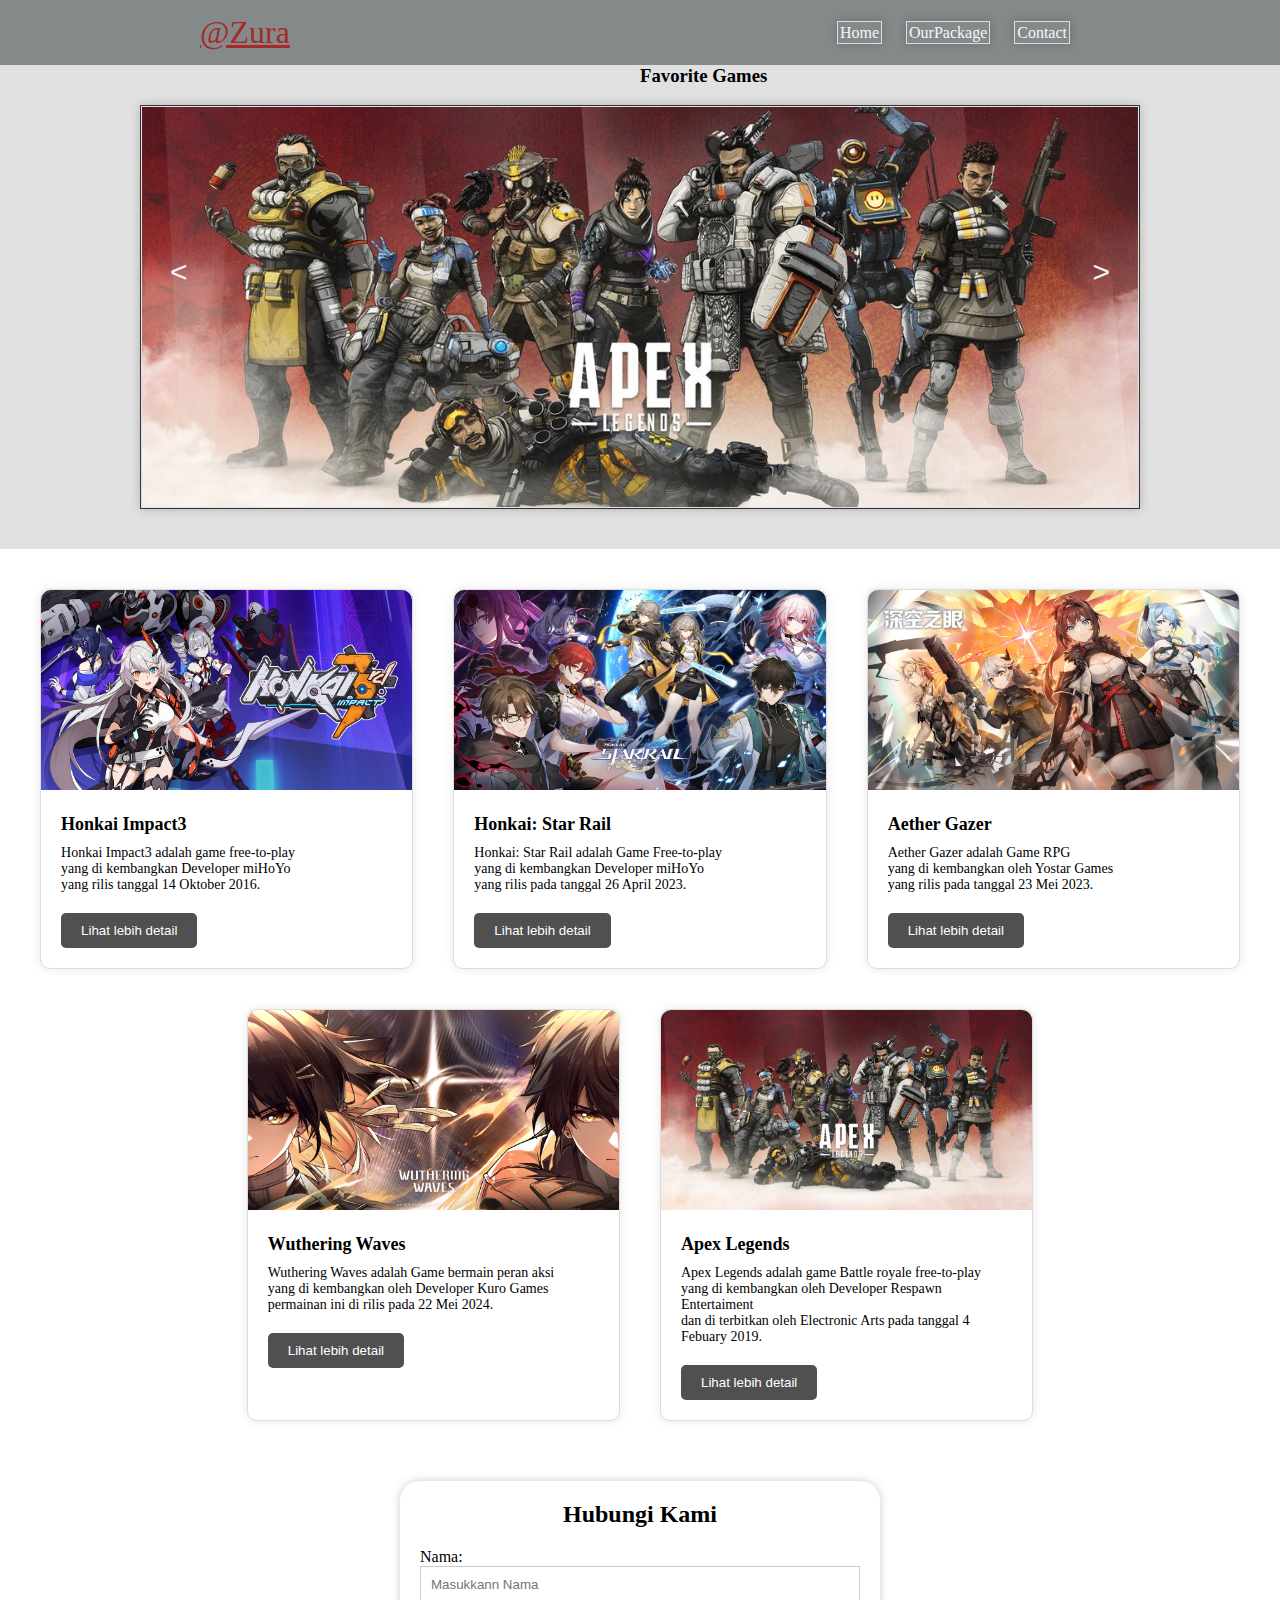
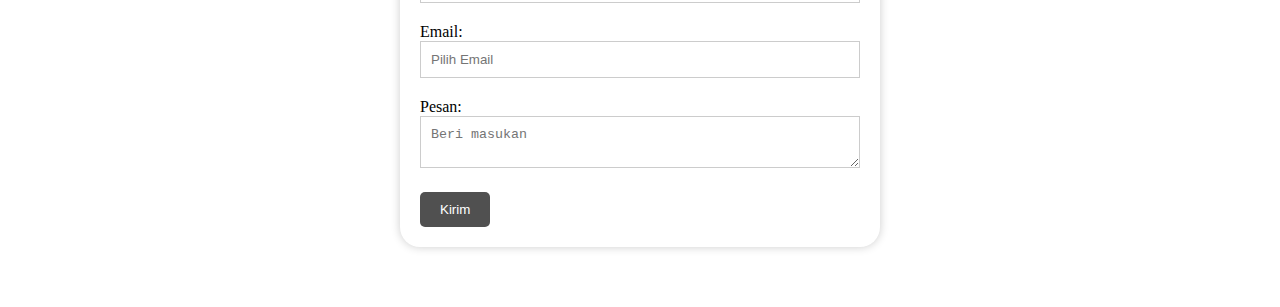
<file: index.html>
<!DOCTYPE html>
<html lang="en">

<head>
    <meta charset="UTF-8">
    <meta name="viewport" content="width=device-width, initial-scale=1.0">
    <title>Navbar Responsive</title>
    <link rel="stylesheet" href="css/style.css" />
    <link rel="stylesheet" href="https://cdnjs.cloudflare.com/ajax/libs/font-awesome/4.7.0/css/font-awesome.css"
        integrity="sha512-5A8nwdMOWrSz20fDsjczgUidUBR8liPYU+WymTZP1lmY9G6Oc7HlZv156XqnsgNUzTyMefFTcsFH/tnJE/+xBg=="
        crossorigin="anonymous" referrerpolicy="no-referrer" />
</head>

<body>
    <header class="header">
        <a href="#" class="logo">@Zura</a>
        <nav class="navigasi">
            <ul>
                <li><a href="#home">Home</a></li>
                <li><a href="#our">OurPackage</a></li>
                <li><a href="#contact">Contact</a></li>
            </ul>
        </nav>
    </header>

    <main class="main-content" id="home">
        <h3 class="judul1">Favorite Games</h3>
        <div class="carousel-container">
            <div class="carousel-border">
                <div class="carousel">
                    <div class="gambar-carousel active">
                        <img src="assets/Assets/apex.jpg" alt="Image 1" class="card1">
                    </div>
                    <div class="gambar-carousel">
                        <img src="assets/Assets/hi3.jpg" alt="Image 2">
                    </div>
                    <div class="gambar-carousel">
                        <img src="assets/Assets/wuwa.png" alt="Image 3">
                    </div>
                    <!-- Add more items as needed -->
                </div>
                <div class="carousel-nav">
                    <button class="kiri"><</button>
                    <button class="kanan">></button>
                </div>
            </div>
        </div>
    </main>

    <section class="card-list" id="our">
        <div class="card">
            <img src="assets/Assets2/hi3.png" alt="Image 1">
            <div class="card-content">
                <h2>Honkai Impact3</h2>
                <p>Honkai Impact3 adalah game free-to-play<br>
                    yang di kembangkan Developer miHoYo<br>
                    yang rilis tanggal 14 Oktober 2016.</p>
                <button class="button-card"><a href="https://honkaiimpact3.hoyoverse.com/" target="_blank">Lihat lebih
                        detail</a></button>
            </div>
        </div>
        <div class="card">
            <img src="assets/Assets2/hsr.png" alt="Image 2">
            <div class="card-content">
                <h2>Honkai: Star Rail</h2>
                <p>Honkai: Star Rail adalah Game Free-to-play<br>
                    yang di kembangkan Developer miHoYo<br>
                    yang rilis pada tanggal 26 April 2023.</p>
                <button class="button-card"><a href="https://hsr.hoyoverse.com/en-us/" target="_blank">Lihat lebih
                        detail</a></button>
            </div>
        </div>
        <div class="card">
            <img src="assets/Assets2/AG.png" alt="Image 3">
            <div class="card-content">
                <h2>Aether Gazer</h2>
                <p>Aether Gazer adalah Game RPG<br>
                    yang di kembangkan oleh Yostar Games<br>
                    yang rilis pada tanggal 23 Mei 2023.</p>
                <button class="button-card"><a href="https://aethergazer.com/en/" target="_blank">Lihat lebih
                        detail</a></button>
            </div>
        </div>
        <div class="card">
            <img src="assets/Assets2/wuwa.png" alt="Image 4">
            <div class="card-content">
                <h2>Wuthering Waves</h2>
                <p>Wuthering Waves adalah Game bermain peran aksi<br>
                    yang di kembangkan oleh Developer Kuro Games<br>
                    permainan ini di rilis pada 22 Mei 2024.</p>
                <button class="button-card"><a href="">Lihat lebih detail</a></button>
            </div>
        </div>
        <div class="card">
            <img src="assets/Assets2/apex.png" alt="Image 5">
            <div class="card-content">
                <h2>Apex Legends</h2>
                <p>Apex Legends adalah game Battle royale free-to-play<br>
                    yang di kembangkan oleh Developer Respawn Entertaiment<br>
                    dan di terbitkan oleh Electronic Arts pada tanggal 4 Febuary 2019.</p>
                <button class="button-card"><a href="https://www.ea.com/games/apex-legends/apex-legends"
                        target="_blank">Lihat lebih detail</a></button>
            </div>
        </div>
        <form>
            <div class="contact-container">
                <div class="contact-border">
                    <h2>Hubungi Kami</h2>
                    <form id="contact-form">
                        <label>Nama:</label>
                        <input type="text" name="nama" id="contact" required placeholder="Masukkann Nama">
                        <label>Email:</label>
                        <input type="email" name="email" id="email" required placeholder="Pilih Email">
                        <label>Pesan:</label>
                        <textarea name="pesan" id="pesan" required placeholder="Beri masukan"></textarea>
                        <button id="submit-btn">Kirim</button>
                    </form>
                </div>
            </div>
        </form>
        <script src="/js/script.js"></script>
</body>

</html>
</file>
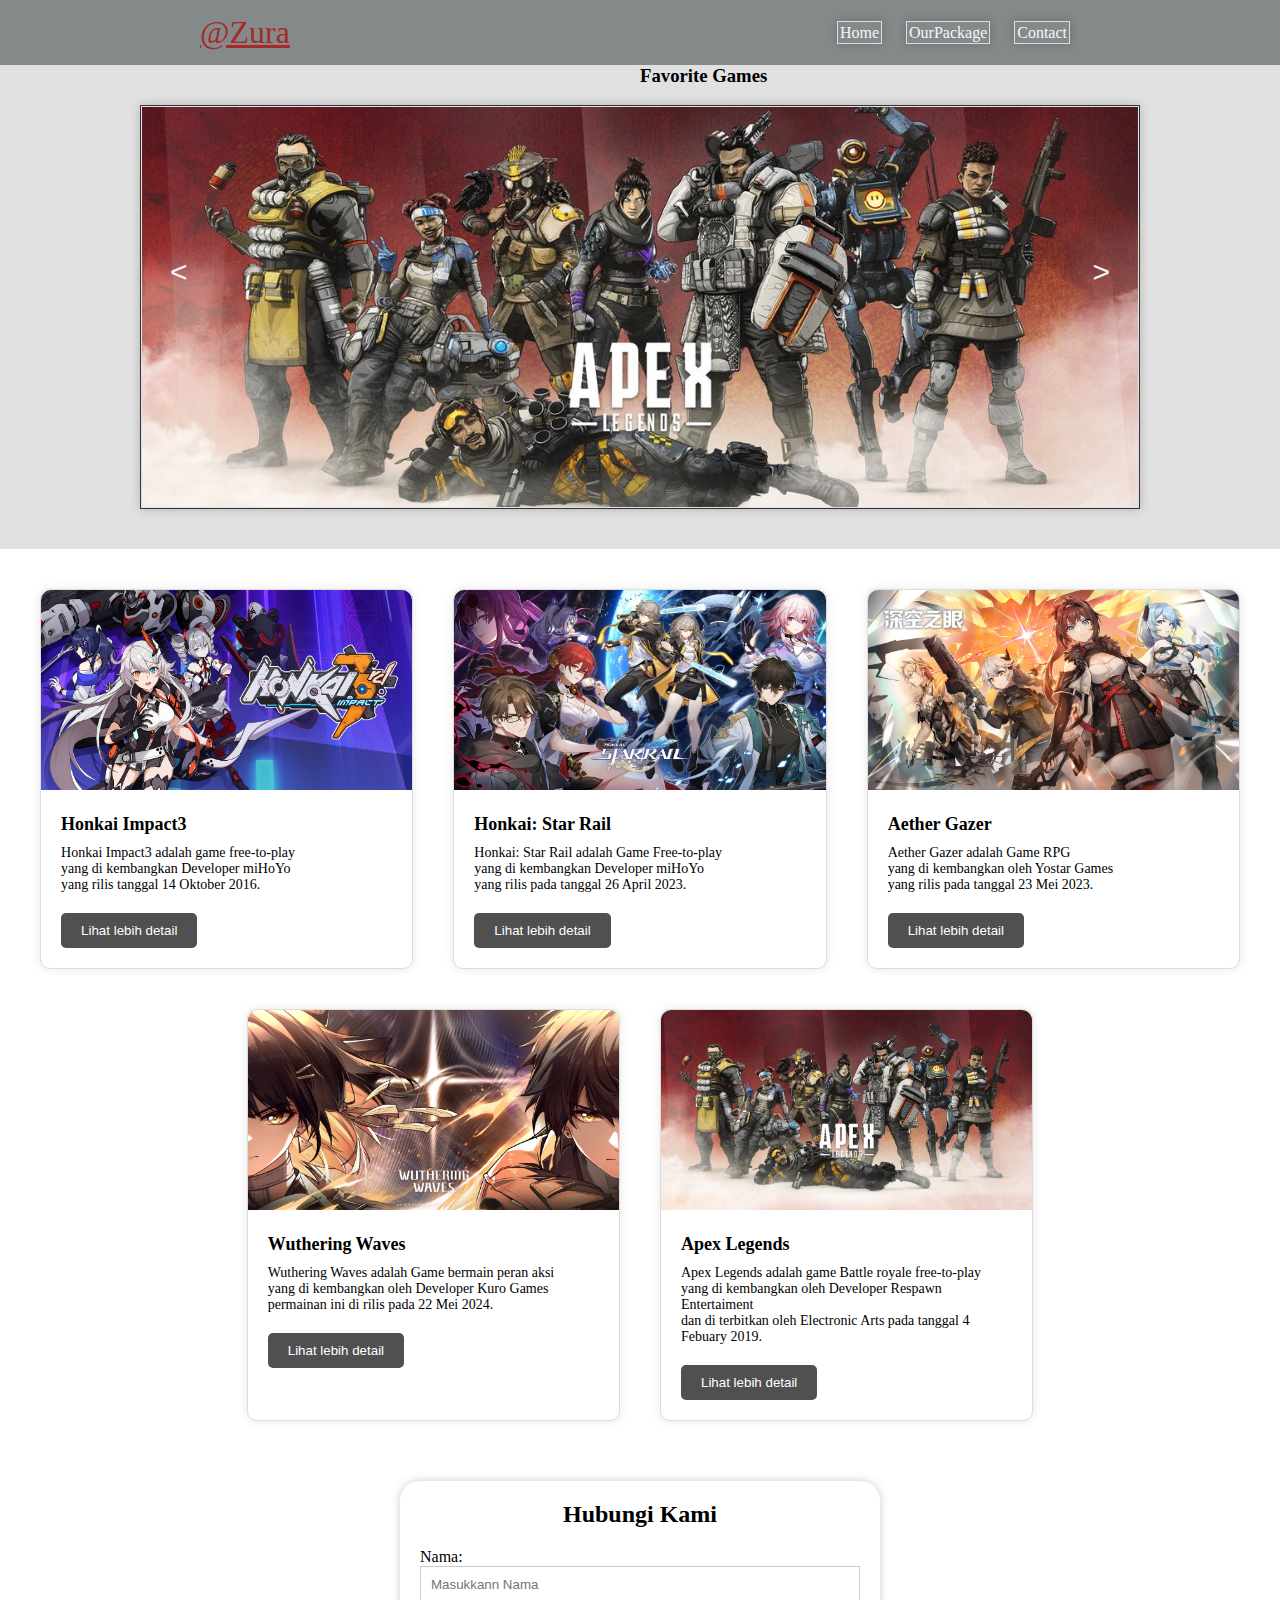
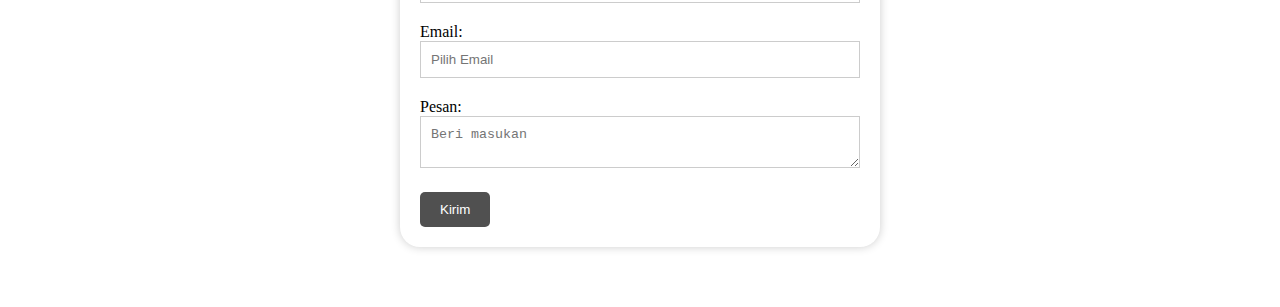
<file: docs/index.html>
<!DOCTYPE html>
<html lang="en">

<head>
    <meta charset="UTF-8">
    <meta name="viewport" content="width=device-width, initial-scale=1.0">
    <title>Navbar Responsive</title>
    <link rel="stylesheet" href="css/style.css" />
    <link rel="stylesheet" href="https://cdnjs.cloudflare.com/ajax/libs/font-awesome/4.7.0/css/font-awesome.css"
        integrity="sha512-5A8nwdMOWrSz20fDsjczgUidUBR8liPYU+WymTZP1lmY9G6Oc7HlZv156XqnsgNUzTyMefFTcsFH/tnJE/+xBg=="
        crossorigin="anonymous" referrerpolicy="no-referrer" />
</head>

<body>
    <header class="header">
        <a href="#" class="logo">@Zura</a>
        <nav class="navigasi">
            <ul>
                <li><a href="#home">Home</a></li>
                <li><a href="#our">OurPackage</a></li>
                <li><a href="#contact">Contact</a></li>
            </ul>
        </nav>
    </header>

    <main class="main-content" id="home">
        <h3 class="judul1">Favorite Games</h3>
        <div class="carousel-container">
            <div class="carousel-border">
                <div class="carousel">
                    <div class="gambar-carousel active">
                        <img src="assets/Assets/apex.jpg" alt="Image 1" class="card1">
                    </div>
                    <div class="gambar-carousel">
                        <img src="assets/Assets/hi3.jpg" alt="Image 2">
                    </div>
                    <div class="gambar-carousel">
                        <img src="assets/Assets/wuwa.png" alt="Image 3">
                    </div>
                    <!-- Add more items as needed -->
                </div>
                <div class="carousel-nav">
                    <button class="kiri"><</button>
                    <button class="kanan">></button>
                </div>
            </div>
        </div>
    </main>

    <section class="card-list" id="our">
        <div class="card">
            <img src="assets/Assets2/hi3.png" alt="Image 1">
            <div class="card-content">
                <h2>Honkai Impact3</h2>
                <p>Honkai Impact3 adalah game free-to-play<br>
                    yang di kembangkan Developer miHoYo<br>
                    yang rilis tanggal 14 Oktober 2016.</p>
                <button class="button-card"><a href="https://honkaiimpact3.hoyoverse.com/" target="_blank">Lihat lebih
                        detail</a></button>
            </div>
        </div>
        <div class="card">
            <img src="assets/Assets2/hsr.png" alt="Image 2">
            <div class="card-content">
                <h2>Honkai: Star Rail</h2>
                <p>Honkai: Star Rail adalah Game Free-to-play<br>
                    yang di kembangkan Developer miHoYo<br>
                    yang rilis pada tanggal 26 April 2023.</p>
                <button class="button-card"><a href="https://hsr.hoyoverse.com/en-us/" target="_blank">Lihat lebih
                        detail</a></button>
            </div>
        </div>
        <div class="card">
            <img src="assets/Assets2/AG.png" alt="Image 3">
            <div class="card-content">
                <h2>Aether Gazer</h2>
                <p>Aether Gazer adalah Game RPG<br>
                    yang di kembangkan oleh Yostar Games<br>
                    yang rilis pada tanggal 23 Mei 2023.</p>
                <button class="button-card"><a href="https://aethergazer.com/en/" target="_blank">Lihat lebih
                        detail</a></button>
            </div>
        </div>
        <div class="card">
            <img src="assets/Assets2/wuwa.png" alt="Image 4">
            <div class="card-content">
                <h2>Wuthering Waves</h2>
                <p>Wuthering Waves adalah Game bermain peran aksi<br>
                    yang di kembangkan oleh Developer Kuro Games<br>
                    permainan ini di rilis pada 22 Mei 2024.</p>
                <button class="button-card"><a href="">Lihat lebih detail</a></button>
            </div>
        </div>
        <div class="card">
            <img src="assets/Assets2/apex.png" alt="Image 5">
            <div class="card-content">
                <h2>Apex Legends</h2>
                <p>Apex Legends adalah game Battle royale free-to-play<br>
                    yang di kembangkan oleh Developer Respawn Entertaiment<br>
                    dan di terbitkan oleh Electronic Arts pada tanggal 4 Febuary 2019.</p>
                <button class="button-card"><a href="https://www.ea.com/games/apex-legends/apex-legends"
                        target="_blank">Lihat lebih detail</a></button>
            </div>
        </div>
        <form>
            <div class="contact-container">
                <div class="contact-border">
                    <h2>Hubungi Kami</h2>
                    <form id="contact-form">
                        <label>Nama:</label>
                        <input type="text" name="nama" id="contact" required placeholder="Masukkann Nama">
                        <label>Email:</label>
                        <input type="email" name="email" id="email" required placeholder="Pilih Email">
                        <label>Pesan:</label>
                        <textarea name="pesan" id="pesan" required placeholder="Beri masukan"></textarea>
                        <button id="submit-btn">Kirim</button>
                    </form>
                </div>
            </div>
        </form>
        <script src="js/script.js"></script>
</body>

</html>
</file>
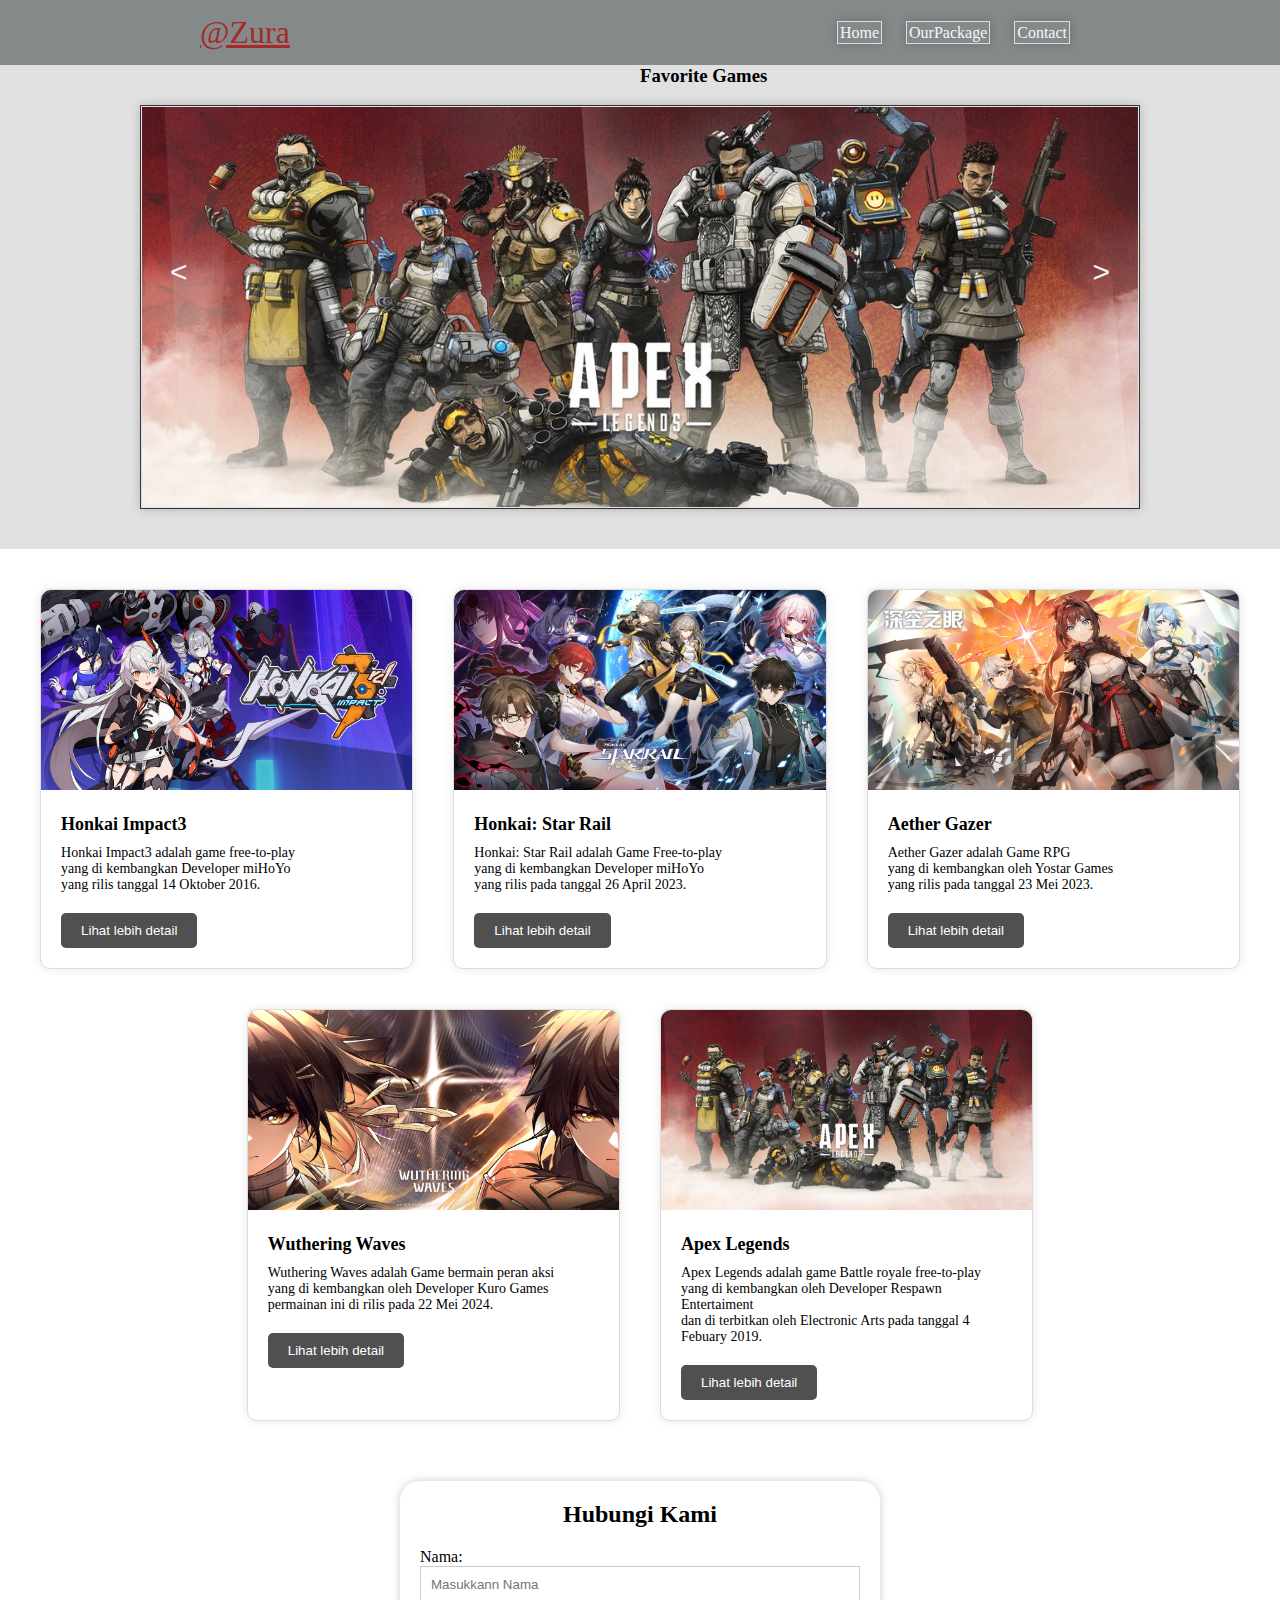
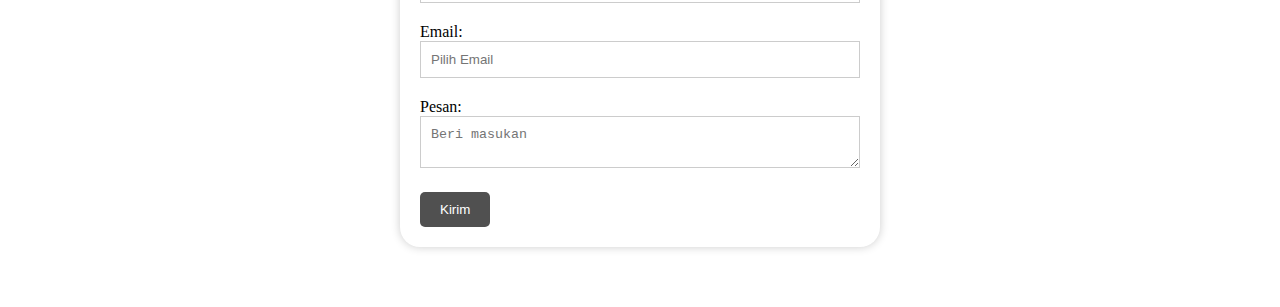
<file: html/index.html>
<!DOCTYPE html>
<html lang="en">

<head>
    <meta charset="UTF-8">
    <meta name="viewport" content="width=device-width, initial-scale=1.0">
    <title>Navbar Responsive</title>
    <link rel="stylesheet" href="/css/style.css" />
    <link rel="stylesheet" href="https://cdnjs.cloudflare.com/ajax/libs/font-awesome/4.7.0/css/font-awesome.css"
        integrity="sha512-5A8nwdMOWrSz20fDsjczgUidUBR8liPYU+WymTZP1lmY9G6Oc7HlZv156XqnsgNUzTyMefFTcsFH/tnJE/+xBg=="
        crossorigin="anonymous" referrerpolicy="no-referrer" />
</head>

<body>
    <header class="header">
        <a href="#" class="logo">@Zura</a>
        <nav class="navigasi">
            <ul>
                <li><a href="#home">Home</a></li>
                <li><a href="#our">OurPackage</a></li>
                <li><a href="#contact">Contact</a></li>
            </ul>
        </nav>
    </header>

    <main class="main-content" id="home">
        <h3 class="judul1">Favorite Games</h3>
        <div class="carousel-container">
            <div class="carousel-border">
                <div class="carousel">
                    <div class="gambar-carousel active">
                        <img src="/assets/Assets/apex.jpg" alt="Image 1" class="card1">
                    </div>
                    <div class="gambar-carousel">
                        <img src="/assets/Assets/hi3.jpg" alt="Image 2">
                    </div>
                    <div class="gambar-carousel">
                        <img src="/assets/Assets/wuwa.png" alt="Image 3">
                    </div>
                    <!-- Add more items as needed -->
                </div>
                <div class="carousel-nav">
                    <button class="kiri"><</button>
                    <button class="kanan">></button>
                </div>
            </div>
        </div>
    </main>

    <section class="card-list" id="our">
        <div class="card">
            <img src="/assets/Assets2/hi3.png" alt="Image 1">
            <div class="card-content">
                <h2>Honkai Impact3</h2>
                <p>Honkai Impact3 adalah game free-to-play<br>
                    yang di kembangkan Developer miHoYo<br>
                    yang rilis tanggal 14 Oktober 2016.</p>
                <button class="button-card"><a href="https://honkaiimpact3.hoyoverse.com/" target="_blank">Lihat lebih
                        detail</a></button>
            </div>
        </div>
        <div class="card">
            <img src="/assets/Assets2/hsr.png" alt="Image 2">
            <div class="card-content">
                <h2>Honkai: Star Rail</h2>
                <p>Honkai: Star Rail adalah Game Free-to-play<br>
                    yang di kembangkan Developer miHoYo<br>
                    yang rilis pada tanggal 26 April 2023.</p>
                <button class="button-card"><a href="https://hsr.hoyoverse.com/en-us/" target="_blank">Lihat lebih
                        detail</a></button>
            </div>
        </div>
        <div class="card">
            <img src="/assets/Assets2/AG.png" alt="Image 3">
            <div class="card-content">
                <h2>Aether Gazer</h2>
                <p>Aether Gazer adalah Game RPG<br>
                    yang di kembangkan oleh Yostar Games<br>
                    yang rilis pada tanggal 23 Mei 2023.</p>
                <button class="button-card"><a href="https://aethergazer.com/en/" target="_blank">Lihat lebih
                        detail</a></button>
            </div>
        </div>
        <div class="card">
            <img src="/assets/Assets2/wuwa.png" alt="Image 4">
            <div class="card-content">
                <h2>Wuthering Waves</h2>
                <p>Wuthering Waves adalah Game bermain peran aksi<br>
                    yang di kembangkan oleh Developer Kuro Games<br>
                    permainan ini di rilis pada 22 Mei 2024.</p>
                <button class="button-card"><a href="">Lihat lebih detail</a></button>
            </div>
        </div>
        <div class="card">
            <img src="/assets/Assets2/apex.png" alt="Image 5">
            <div class="card-content">
                <h2>Apex Legends</h2>
                <p>Apex Legends adalah game Battle royale free-to-play<br>
                    yang di kembangkan oleh Developer Respawn Entertaiment<br>
                    dan di terbitkan oleh Electronic Arts pada tanggal 4 Febuary 2019.</p>
                <button class="button-card"><a href="https://www.ea.com/games/apex-legends/apex-legends"
                        target="_blank">Lihat lebih detail</a></button>
            </div>
        </div>
        <form>
            <div class="contact-container">
                <div class="contact-border">
                    <h2>Hubungi Kami</h2>
                    <form id="contact-form">
                        <label>Nama:</label>
                        <input type="text" name="nama" id="contact" required placeholder="Masukkann Nama">
                        <label>Email:</label>
                        <input type="email" name="email" id="email" required placeholder="Pilih Email">
                        <label>Pesan:</label>
                        <textarea name="pesan" id="pesan" required placeholder="Beri masukan"></textarea>
                        <button id="submit-btn">Kirim</button>
                    </form>
                </div>
            </div>
        </form>
        <script src="/js/script.js"></script>
</body>

</html>
</file>
<file: css/style.css>
*{
    margin: 0;
    padding: 0;
    box-sizing: border-box;
}

/*header navigasi*/
.header {
    display: flex;
    justify-content:space-between;
    position: sticky;
    align-items: center;
    max-width: 100%;
    height: 65px;
    background-color: rgba(92, 99, 99, 0.753);
    padding-right: 200px;
    padding-left: 200px;
}

.logo {
    color: brown;
    font-size: 2rem;

}

.navigasi ul li {
    display: inline;
    padding: 10px;
}

.navigasi ul li a {
    text-decoration: none;
    color: aliceblue;
    border: 1px solid #e0dddd;
    box-shadow: 0 0 10px rgba(0, 0, 0, 0.2);
    padding: 2px;
    transition: 0.5s;
}

.navigasi ul li a:hover {
    text-decoration: none;
    font-size: 14px;
    color: aliceblue;
    border: 1px solid #1f1f1f;
    box-shadow: 0 0 10px rgba(0, 0, 0, 0.2);
    padding: 2px;
}

/*header navigasi end*/




/*carousel*/

.judul1 {
    position: absolute;
    left: 50%;
}
.carousel-container {
    position: relative;
    width: 80%;
    margin: 40px auto;
    max-width: 1000px;
}

.carousel-border {
    border: 1px solid #333;
    box-shadow: 0 0 10px rgba(0, 0, 0, 0.2);
    padding: 1px;
}

.carousel {
    position: relative;
    width: 100%;
    height: 400px;
}

.gambar-carousel {
    position: absolute;
    top: 0;
    left: 0;
    width: 100%;
    height: 100%;
    opacity: 0;
    transition: opacity 1s;
}

.gambar-carousel.active {
    opacity: 1;
}

.gambar-carousel img {
    width: 100%;
    height: 100%;
    object-fit: cover;
}

.carousel-nav {
    position: absolute;
    bottom: 200px;
    left: 0;
    width: 100%;
    display: flex;
    justify-content: space-between;
    padding: 10px;
}

.kiri, .kanan {
    background: none;
    border: none;
    cursor: pointer;
    font-size: 30px;
    color: aliceblue;
}

.main-content {
    background-color: #33333325;
    display: flex;

}
/*responsive*/
@media (max-width: 768px) {
    .carousel-border {
        padding: 1px;
    }
    .carousel {
        height: 300px;
    }
    .carousel-nav {
        bottom: 40%;
    }
    .judul1 {
        position: absolute;
        left: 40%;
        top: 70px;
    }
    .header {
        display: flex;
        justify-content:space-between;
        position: sticky;
        align-items: center;
        max-width: 100%;
        height: 65px;
        background-color: rgba(92, 99, 99, 0.753);
        padding-right: 20px;
        padding-left: 20px;
    }
}

@media (max-width: 480px) {
    .carousel-border {
        padding: 2px;
    }
    .carousel {
        height: 170px;
    }
    .navigasi ul li {
        display: inline;
        padding: 2px;
    }
    .judul1 {
        position: absolute;
        left: 40%;
        top: 70px;
    }
}

@media (max-width: 320px) {
    .carousel {
        height: 150px;
}   
    .carousel-nav {
        position: absolute;
        bottom: 50px;
        left: 0;
    }
}

@media (min-width: 820px) and (max-width: 834px) {
    .carousel {
        position: relative;
        width: 100%;
        height: px;
    }
    .carousel-border {
        padding: 1px;
    }
    .carousel-nav {
        bottom: 100px;
    }
    .judul1 {
        position: absolute;
        left: 100%;
        top: 60px;
    }
}
/*responsive end*/

/*carousel end*/



/*package*/
.card-list {
    display: flex;
    flex-wrap: wrap;
    justify-content: center;
    padding: 20px;
}

.card {
    margin: 20px;
    width: calc(33.33% - 40px);
    background-color: #fff;
    border: 1px solid #ddd;
    border-radius: 10px;
    box-shadow: 0 0 10px rgba(0, 0, 0, 0.1);
}

.card img {
    width: 100%;
    height: 200px;
    object-fit: cover;
    border-top-left-radius: 10px;
    border-top-right-radius: 10px;
}

.card-content {
    padding: 20px;
}

.card-content h2 {
    font-size: 18px;
    margin-bottom: 10px;
}

.card-content p {
    font-size: 14px;
    margin-bottom: 20px;
}

.card-content button {
    background-color: #505050;
    color: #fff;
    padding: 10px 20px;
    border: none;
    border-radius: 5px;
    cursor: pointer;
}

.button-card a {
    text-decoration: none;
    color: #fff;
}
/*zona responsive package*/
@media (max-width: 768px) {
    .card {
        width: calc(50% - 40px);
    }
}

@media (max-width: 480px) {
    .card {
        width: 100%;
    }
}
/*zona responsive package end*/
/*package end*/

/*kontak saya*/
.contact-container {
    width: 80%;
    margin: 40px auto;
    max-width: 600px;
}

.contact-border {
    border: 0px solid #333;
    border-radius: 20px;
    padding: 20px;
    background-color: #fff;
    box-shadow: 0 0 10px rgba(0, 0, 0, 0.2);
}

.contact-border h2 {
    text-align: center;
    margin-bottom: 20px;
}

form {
    display: flex;
    flex-direction: column;
    align-items: center;
}



input, textarea {
    width: 100%;
    padding: 10px;
    margin-bottom: 20px;
    border: 1px solid #ccc;
}

button {
    background-color: #505050;
    color: #fff;
    padding: 10px 20px;
    border: none;
    border-radius: 5px;
    cursor: pointer;
}

#error {
    color: red;
}
/*zona responsive kontak*/
@media (max-width: 768px) {
    .contact-border {
        padding: 10px;
    }
}

@media (max-width: 480px) {
    .contact-border {
        padding: 5px;
    }
}
/*zona responsive kontak end*/

/*kontak saya end*/
</file>
<file: docs/css/style.css>
*{
    margin: 0;
    padding: 0;
    box-sizing: border-box;
}

/*header navigasi*/
.header {
    display: flex;
    justify-content:space-between;
    position: sticky;
    align-items: center;
    max-width: 100%;
    height: 65px;
    background-color: rgba(92, 99, 99, 0.753);
    padding-right: 200px;
    padding-left: 200px;
}

.logo {
    color: brown;
    font-size: 2rem;

}

.navigasi ul li {
    display: inline;
    padding: 10px;
}

.navigasi ul li a {
    text-decoration: none;
    color: aliceblue;
    border: 1px solid #e0dddd;
    box-shadow: 0 0 10px rgba(0, 0, 0, 0.2);
    padding: 2px;
    transition: 0.5s;
}

.navigasi ul li a:hover {
    text-decoration: none;
    font-size: 14px;
    color: aliceblue;
    border: 1px solid #1f1f1f;
    box-shadow: 0 0 10px rgba(0, 0, 0, 0.2);
    padding: 2px;
}

/*header navigasi end*/




/*carousel*/

.judul1 {
    position: absolute;
    left: 50%;
}
.carousel-container {
    position: relative;
    width: 80%;
    margin: 40px auto;
    max-width: 1000px;
}

.carousel-border {
    border: 1px solid #333;
    box-shadow: 0 0 10px rgba(0, 0, 0, 0.2);
    padding: 1px;
}

.carousel {
    position: relative;
    width: 100%;
    height: 400px;
}

.gambar-carousel {
    position: absolute;
    top: 0;
    left: 0;
    width: 100%;
    height: 100%;
    opacity: 0;
    transition: opacity 1s;
}

.gambar-carousel.active {
    opacity: 1;
}

.gambar-carousel img {
    width: 100%;
    height: 100%;
    object-fit: cover;
}

.carousel-nav {
    position: absolute;
    bottom: 200px;
    left: 0;
    width: 100%;
    display: flex;
    justify-content: space-between;
    padding: 10px;
}

.kiri, .kanan {
    background: none;
    border: none;
    cursor: pointer;
    font-size: 30px;
    color: aliceblue;
}

.main-content {
    background-color: #33333325;
    display: flex;

}
/*responsive*/
@media (max-width: 768px) {
    .carousel-border {
        padding: 1px;
    }
    .carousel {
        height: 300px;
    }
    .carousel-nav {
        bottom: 40%;
    }
    .judul1 {
        position: absolute;
        left: 40%;
        top: 70px;
    }
    .header {
        display: flex;
        justify-content:space-between;
        position: sticky;
        align-items: center;
        max-width: 100%;
        height: 65px;
        background-color: rgba(92, 99, 99, 0.753);
        padding-right: 20px;
        padding-left: 20px;
    }
}

@media (max-width: 480px) {
    .carousel-border {
        padding: 2px;
    }
    .carousel {
        height: 170px;
    }
    .navigasi ul li {
        display: inline;
        padding: 2px;
    }
    .judul1 {
        position: absolute;
        left: 40%;
        top: 70px;
    }
}

@media (max-width: 320px) {
    .carousel {
        height: 150px;
}   
    .carousel-nav {
        position: absolute;
        bottom: 50px;
        left: 0;
    }
}

@media (min-width: 820px) and (max-width: 834px) {
    .carousel {
        position: relative;
        width: 100%;
        height: px;
    }
    .carousel-border {
        padding: 1px;
    }
    .carousel-nav {
        bottom: 100px;
    }
    .judul1 {
        position: absolute;
        left: 100%;
        top: 60px;
    }
}
/*responsive end*/

/*carousel end*/



/*package*/
.card-list {
    display: flex;
    flex-wrap: wrap;
    justify-content: center;
    padding: 20px;
}

.card {
    margin: 20px;
    width: calc(33.33% - 40px);
    background-color: #fff;
    border: 1px solid #ddd;
    border-radius: 10px;
    box-shadow: 0 0 10px rgba(0, 0, 0, 0.1);
}

.card img {
    width: 100%;
    height: 200px;
    object-fit: cover;
    border-top-left-radius: 10px;
    border-top-right-radius: 10px;
}

.card-content {
    padding: 20px;
}

.card-content h2 {
    font-size: 18px;
    margin-bottom: 10px;
}

.card-content p {
    font-size: 14px;
    margin-bottom: 20px;
}

.card-content button {
    background-color: #505050;
    color: #fff;
    padding: 10px 20px;
    border: none;
    border-radius: 5px;
    cursor: pointer;
}

.button-card a {
    text-decoration: none;
    color: #fff;
}
/*zona responsive package*/
@media (max-width: 768px) {
    .card {
        width: calc(50% - 40px);
    }
}

@media (max-width: 480px) {
    .card {
        width: 100%;
    }
}
/*zona responsive package end*/
/*package end*/

/*kontak saya*/
.contact-container {
    width: 80%;
    margin: 40px auto;
    max-width: 600px;
}

.contact-border {
    border: 0px solid #333;
    border-radius: 20px;
    padding: 20px;
    background-color: #fff;
    box-shadow: 0 0 10px rgba(0, 0, 0, 0.2);
}

.contact-border h2 {
    text-align: center;
    margin-bottom: 20px;
}

form {
    display: flex;
    flex-direction: column;
    align-items: center;
}



input, textarea {
    width: 100%;
    padding: 10px;
    margin-bottom: 20px;
    border: 1px solid #ccc;
}

button {
    background-color: #505050;
    color: #fff;
    padding: 10px 20px;
    border: none;
    border-radius: 5px;
    cursor: pointer;
}

#error {
    color: red;
}
/*zona responsive kontak*/
@media (max-width: 768px) {
    .contact-border {
        padding: 10px;
    }
}

@media (max-width: 480px) {
    .contact-border {
        padding: 5px;
    }
}
/*zona responsive kontak end*/

/*kontak saya end*/
</file>
